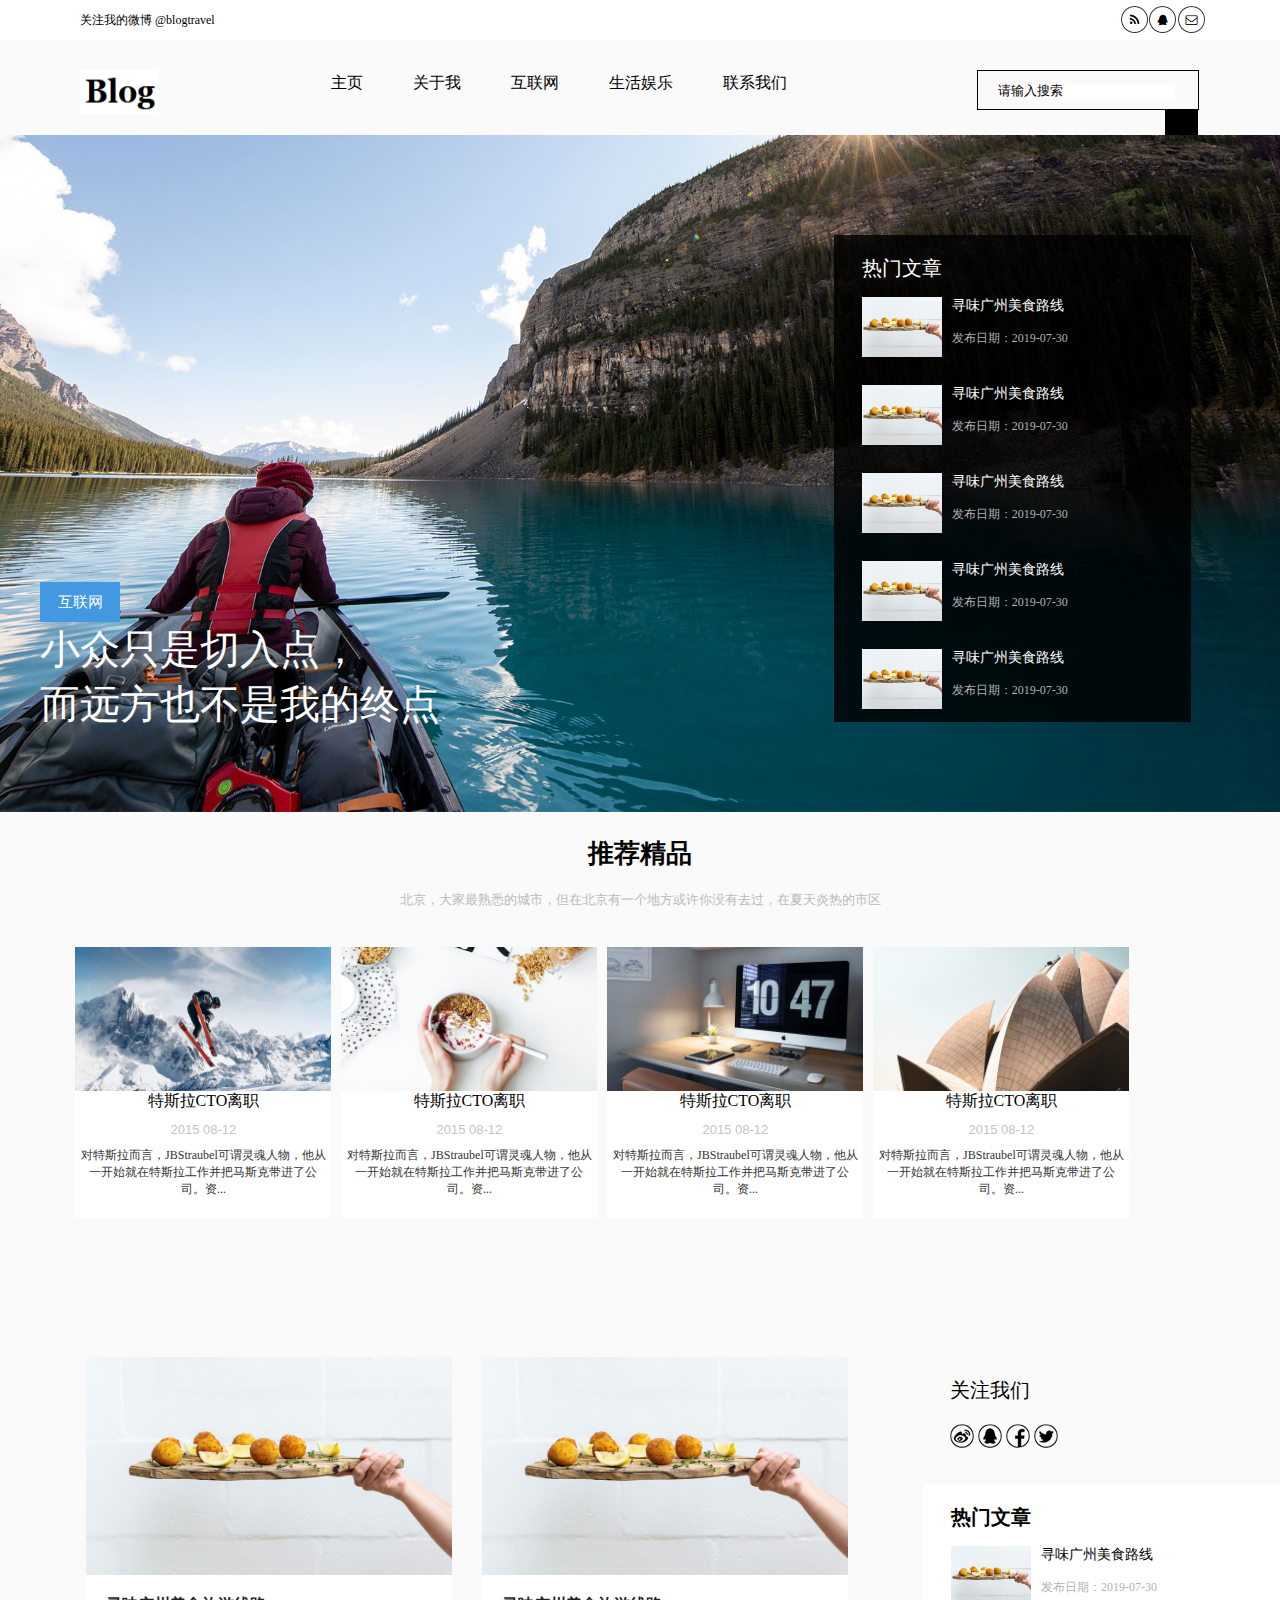
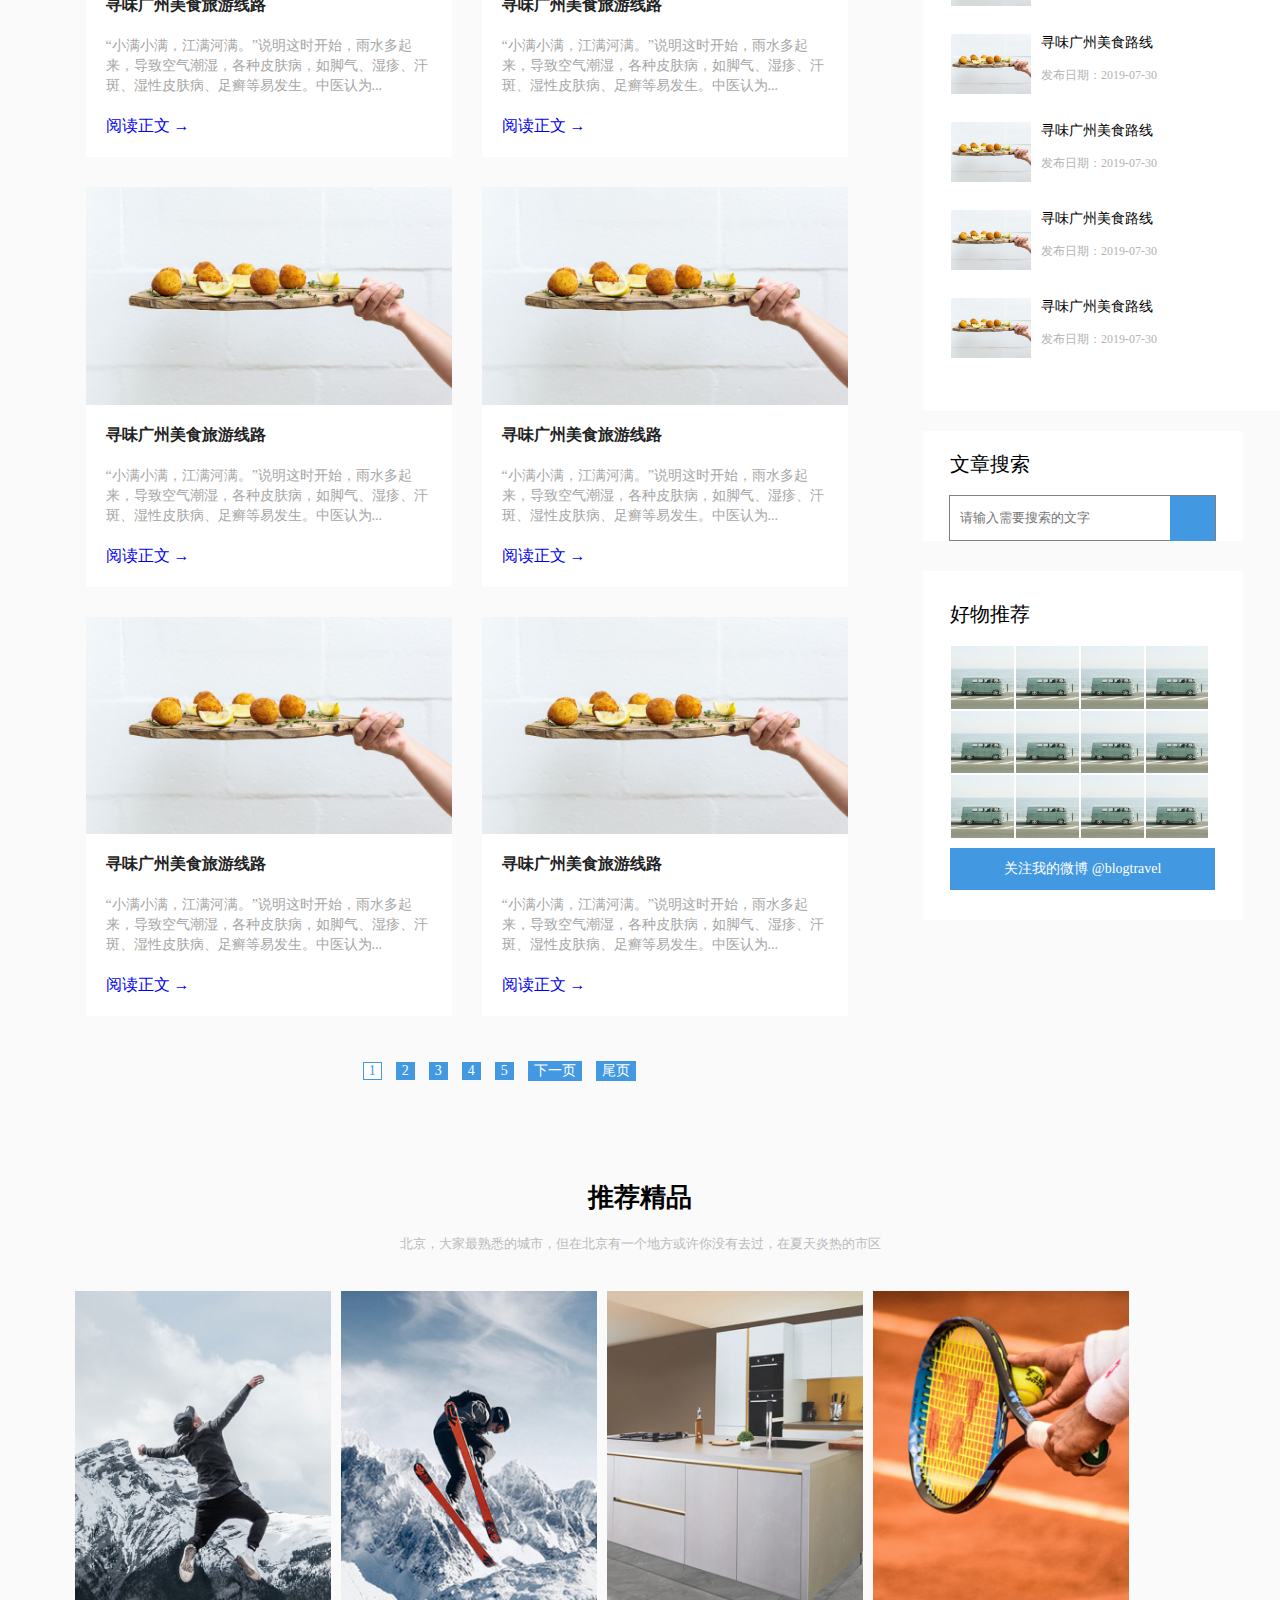
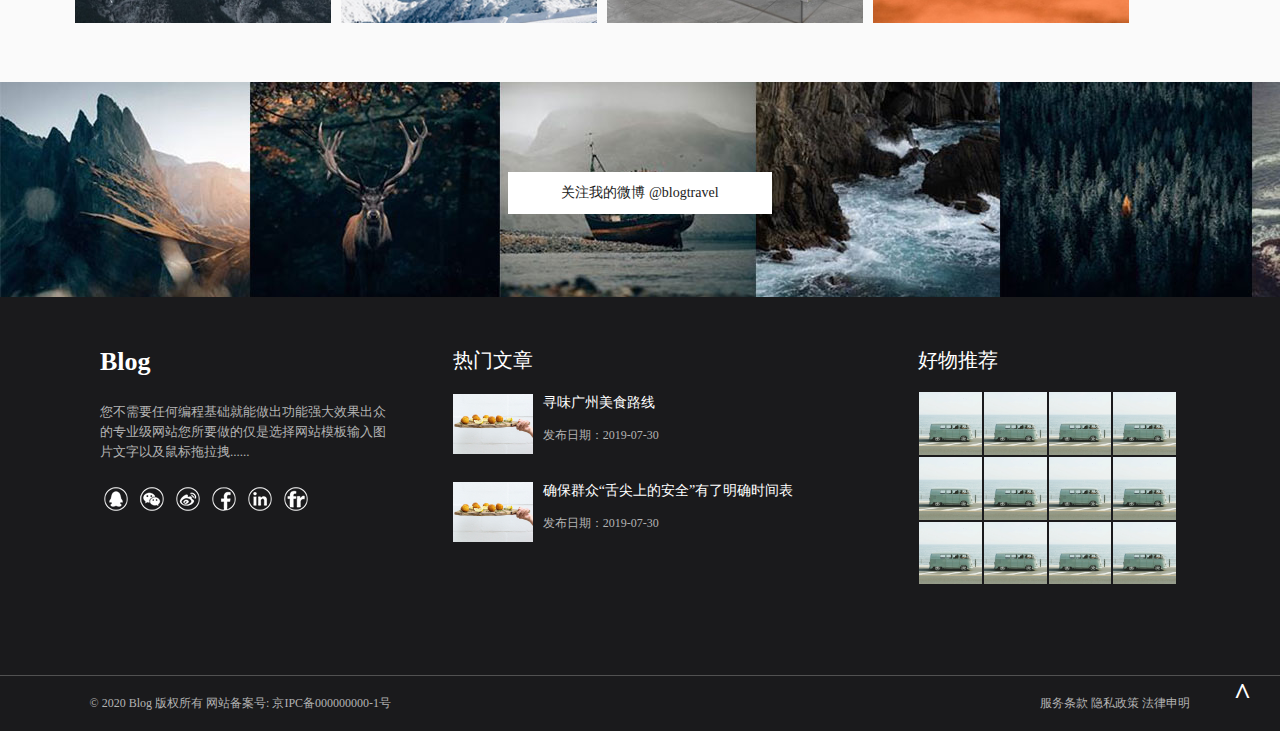
<file: blog/index.html>
<!DOCTYPE html>
<html>
	<head>
		<meta charset="utf-8" />
		<meta name="viewport" content="width=device-width, initial-scale=1.0, minimum-scale=1.0, maximum-scale=1.0, user-scalable=no">
		<title></title>
		<link rel="stylesheet" type="text/css" href="css/index.css"/>
	</head>
	<body>
		<div class="tp">
			<img src="img/bt2.png" />
			<a href="#"></a>
			<span></span>
		</div>
		<div class="box1">
			<div class="head">
				<span>关注我的微博 @blogtravel</span>
				<div class="mgbox">
					<a href="#"></a>
					<a href="#"></a>
					<a href="#"></a>
				</div>
			</div>
			<div class="logbox">
				<img class="log" src="img/ia_100000003.png" />
				<div class="nav">
					<a href="#">主页</a>
					<a href="#">关于我</a>
					<a href="#">互联网</a>
					<a href="#">生活娱乐</a>
					<a href="#">联系我们</a>
				</div>
				<div class="inpbox">
					<div class="inpboxmi">
						<input value="请输入搜索"/>
						<i></i>
					</div>
				</div>
			</div>
		</div>
		<div class="box2">
			<div class="mgtb">
				<div class="bt">
					<span>互联网</span>
				</div>
				<div class="tx1">小众只是切入点，</div>
				<div class="tx2">而远方也不是我的终点</div>
			</div>
			<div class="menu">
				<div class="mulis1">热门文章</div>
				
				<div class="mulis2">
					<img src="img/ia_100000005.jpg"/>
					<div class="listx">
						<a href="#">寻味广州美食路线</a>
						<span>发布日期：2019-07-30</span>
					</div>
				</div>
				<div class="mulis2">
					<img src="img/ia_100000005.jpg"/>
					<div class="listx">
						<a href="#">寻味广州美食路线</a>
						<span>发布日期：2019-07-30</span>
					</div>
				</div>
				<div class="mulis2">
					<img src="img/ia_100000005.jpg"/>
					<div class="listx">
						<a href="#">寻味广州美食路线</a>
						<span>发布日期：2019-07-30</span>
					</div>
				</div>
				<div class="mulis2">
					<img src="img/ia_100000005.jpg"/>
					<div class="listx">
						<a href="#">寻味广州美食路线</a>
						<span>发布日期：2019-07-30</span>
					</div>
				</div>
				<div class="mulis2">
					<img src="img/ia_100000005.jpg"/>
					<div class="listx">
						<a href="#">寻味广州美食路线</a>
						<span>发布日期：2019-07-30</span>
					</div>
				</div>
			</div>
		</div>
		<div class="box3">
			<div class="box3_1">
				<span>推荐精品</span>
				<p>北京，大家最熟悉的城市，但在北京有一个地方或许你没有去过，在夏天炎热的市区</p>
			</div>
			<div class="box3_2">
				<div class="box3_list">
					<img src="img/ia_100000010.jpg"/>
					<div>特斯拉CTO离职</div>
					<span> 2015 08-12 </span>
					<p>对特斯拉而言，JBStraubel可谓灵魂人物，他从一开始就在特斯拉工作并把马斯克带进了公司。资...</p>
				</div>
				<div class="box3_list">
					<img src="img/ia_100000011.jpg"/>
					<div>特斯拉CTO离职</div>
					<span> 2015 08-12 </span>
					<p>对特斯拉而言，JBStraubel可谓灵魂人物，他从一开始就在特斯拉工作并把马斯克带进了公司。资...</p>
				</div>
				<div class="box3_list">
					<img src="img/ia_100000012.jpg"/>
					<div>特斯拉CTO离职</div>
					<span> 2015 08-12 </span>
					<p>对特斯拉而言，JBStraubel可谓灵魂人物，他从一开始就在特斯拉工作并把马斯克带进了公司。资...</p>
				</div>
				<div class="box3_list">
					<img src="img/ia_100000013.jpg" />
					<div>特斯拉CTO离职</div>
					<span> 2015 08-12 </span>
					<p>对特斯拉而言，JBStraubel可谓灵魂人物，他从一开始就在特斯拉工作并把马斯克带进了公司。资...</p>
				</div>
			</div>
		</div>
		<div class="box4">
			<div class="box4_l">
				<div class="box4_lis">
					<img src="img/ia_100000018.jpg"/>
					<span>寻味广州美食旅游线路</span>
					<p>“小满小满，江满河满。”说明这时开始，雨水多起来，导致空气潮湿，各种皮肤病，如脚气、湿疹、汗斑、湿性皮肤病、足癣等易发生。中医认为...</p>
					<a href="#">阅读正文 →</a>
				</div>
				<div class="box4_lis">
					<img src="img/ia_100000018.jpg"/>
					<span>寻味广州美食旅游线路</span>
					<p>“小满小满，江满河满。”说明这时开始，雨水多起来，导致空气潮湿，各种皮肤病，如脚气、湿疹、汗斑、湿性皮肤病、足癣等易发生。中医认为...</p>
					<a href="#">阅读正文 →</a>
				</div>
				<div class="box4_lis">
					<img src="img/ia_100000018.jpg"/>
					<span>寻味广州美食旅游线路</span>
					<p>“小满小满，江满河满。”说明这时开始，雨水多起来，导致空气潮湿，各种皮肤病，如脚气、湿疹、汗斑、湿性皮肤病、足癣等易发生。中医认为...</p>
					<a href="#">阅读正文 →</a>
				</div>
				<div class="box4_lis">
					<img src="img/ia_100000018.jpg"/>
					<span>寻味广州美食旅游线路</span>
					<p>“小满小满，江满河满。”说明这时开始，雨水多起来，导致空气潮湿，各种皮肤病，如脚气、湿疹、汗斑、湿性皮肤病、足癣等易发生。中医认为...</p>
					<a href="#">阅读正文 →</a>
				</div>
				<div class="box4_lis">
					<img src="img/ia_100000018.jpg"/>
					<span>寻味广州美食旅游线路</span>
					<p>“小满小满，江满河满。”说明这时开始，雨水多起来，导致空气潮湿，各种皮肤病，如脚气、湿疹、汗斑、湿性皮肤病、足癣等易发生。中医认为...</p>
					<a href="#">阅读正文 →</a>
				</div>
				<div class="box4_lis">
					<img src="img/ia_100000018.jpg"/>
					<span>寻味广州美食旅游线路</span>
					<p>“小满小满，江满河满。”说明这时开始，雨水多起来，导致空气潮湿，各种皮肤病，如脚气、湿疹、汗斑、湿性皮肤病、足癣等易发生。中医认为...</p>
					<a href="#">阅读正文 →</a>
				</div>
					<div class="pagenav">
					<a href="#">1</a>
					<a href="#">2</a>
					<a href="#">3</a>
					<a href="#">4</a>
					<a href="#">5</a>
					<a href="#">下一页</a>
					<a href="#">尾页</a>
				</div>
			</div>
			<div class="box4_r">
				<div class="box4_r1">
					<div>关注我们</div>
					<span>
						<a href="#"></a>
						<a href="#"></a>
						<a href="#"></a>
						<a href="#"></a>
					</span>
				</div>
				<div class="menu" id="box4_r2">
				<div class="mulis1" id="box4_rs1">热门文章</div>
				
				<div class="mulis2">
					<img src="img/ia_100000005.jpg"/>
					<div class="listx">
						<a href="#" id="a1">寻味广州美食路线</a>
						<span>发布日期：2019-07-30</span>
					</div>
				</div>
				<div class="mulis2">
					<img src="img/ia_100000005.jpg"/>
					<div class="listx">
						<a href="#"  id="a1">寻味广州美食路线</a>
						<span>发布日期：2019-07-30</span>
					</div>
				</div>
				<div class="mulis2">
					<img src="img/ia_100000005.jpg"/>
					<div class="listx">
						<a href="#"  id="a1">寻味广州美食路线</a>
						<span>发布日期：2019-07-30</span>
					</div>
				</div>
				<div class="mulis2">
					<img src="img/ia_100000005.jpg"/>
					<div class="listx">
						<a href="#"  id="a1">寻味广州美食路线</a>
						<span>发布日期：2019-07-30</span>
					</div>
				</div>
				<div class="mulis2">
					<img src="img/ia_100000005.jpg"/>
					<div class="listx">
						<a href="#"  id="a1">寻味广州美食路线</a>
						<span>发布日期：2019-07-30</span>
					</div>
				</div>
			</div>
				<div class="box4_r3">
					<div>文章搜索</div>
					<div>
						<input placeholder="请输入需要搜索的文字" />
						<a href="#"></a>
					</div>
				</div>
				<div class="box4_r4">
					<div>好物推荐</div>
					<div>
						<img src="img/ia_100000028.jpg" />
						<img src="img/ia_100000028.jpg" />
						<img src="img/ia_100000028.jpg" />
						<img src="img/ia_100000028.jpg" />
						<img src="img/ia_100000028.jpg" />
						<img src="img/ia_100000028.jpg" />
						<img src="img/ia_100000028.jpg" />
						<img src="img/ia_100000028.jpg" />
						<img src="img/ia_100000028.jpg" />
						<img src="img/ia_100000028.jpg" />
						<img src="img/ia_100000028.jpg" />
						<img src="img/ia_100000028.jpg" />
					</div>
					<span>关注我的微博 @blogtravel</span>
				</div>
			</div>
		</div>
		<div class="box3" id="b3">
			<div class="box3_1">
				<span>推荐精品</span>
				<p>北京，大家最熟悉的城市，但在北京有一个地方或许你没有去过，在夏天炎热的市区</p>
			</div>
			<div class="box3_2">
				<div class="box3_list" id="b3_list">
					<img src="img/ia_100000040.jpg" id="box3_listimg"/>
					
					<div id="tsl">特斯拉CTO离职</div>
					<span id="rq"> 2015 08-12 </span>
					<p id="tx">对特斯拉而言，JBStraubel可谓灵魂人物，他从一开始就在特斯拉工作并把马斯克带进了公司。资...</p>
					
				</div>
				<div class="box3_list" id="b3_list">
					<img src="img/ia_100000041.jpg" id="box3_listimg"/>
					
					
					<div id="tsl">特斯拉CTO离职</div>
					<span id="rq"> 2015 08-12 </span>
					<p id="tx">对特斯拉而言，JBStraubel可谓灵魂人物，他从一开始就在特斯拉工作并把马斯克带进了公司。资...</p>
				</div>
				<div class="box3_list" id="b3_list">
					<img src="img/ia_100000042.jpg" id="box3_listimg"/>
					
					
					<div id="tsl">特斯拉CTO离职</div>
					<span id="rq"> 2015 08-12 </span>
					<p id="tx">对特斯拉而言，JBStraubel可谓灵魂人物，他从一开始就在特斯拉工作并把马斯克带进了公司。资...</p>
				</div>
				<div class="box3_list" id="b3_list">
					<img src="img/ia_100000043.jpg" id="box3_listimg"/>
					
					
					<div id="tsl">特斯拉CTO离职</div>
					<span id="rq"> 2015 08-12 </span>
					<p id="tx">对特斯拉而言，JBStraubel可谓灵魂人物，他从一开始就在特斯拉工作并把马斯克带进了公司。资...</p>
				</div>
			</div>
		</div>
		<div class="box5">
			<span>关注我的微博 @blogtravel</span>
		</div>
		<div class="box6">
			<div class="box6_list">
				<div class="box6_list1">
					<div>Blog</div>
					<span>您不需要任何编程基础就能做出功能强大效果出众的专业级网站您所要做的仅是选择网站模板输入图片文字以及鼠标拖拉拽......</span>
					<p>
						<a href="#"></a>
						<a href="#"></a>
						<a href="#"></a>
						<a href="#"></a>
						<a href="#"></a>
						<a href="#"></a>
					</p>
				</div>
				<div class="box6_list2">
					<div class="menu" id="menu6">
						<div class="mulis1" id="list_t6">热门文章</div>
						
						<div class="mulis2">
							<img src="img/ia_100000005.jpg"/>
							<div class="listx">
								<a href="#">寻味广州美食路线</a>
								<span>发布日期：2019-07-30</span>
							</div>
						</div>
						<div class="mulis2">
							<img src="img/ia_100000005.jpg"/>
							<div class="listx">
								<a href="#">确保群众“舌尖上的安全”有了明确时间表</a>
								<span>发布日期：2019-07-30</span>
							</div>
						</div>
					</div>
				</div>
				<div class="box6_list3">
					<div class="box4_r4" id="r4">
					<div id="hw">好物推荐</div>
					<div id="imgbox">
						<img src="img/ia_100000028.jpg" />
						<img src="img/ia_100000028.jpg" />
						<img src="img/ia_100000028.jpg" />
						<img src="img/ia_100000028.jpg" />
						<img src="img/ia_100000028.jpg" />
						<img src="img/ia_100000028.jpg" />
						<img src="img/ia_100000028.jpg" />
						<img src="img/ia_100000028.jpg" />
						<img src="img/ia_100000028.jpg" />
						<img src="img/ia_100000028.jpg" />
						<img src="img/ia_100000028.jpg" />
						<img src="img/ia_100000028.jpg" />
					</div>
					
				</div>
					</div>
			</div>
		</div>
		<div class="foot">
			<a href="#">^</a>
			<span class="fsp1">© 2020 Blog 版权所有 网站备案号: 京IPC备000000000-1号</span>
			<span class="fsp2">服务条款   隐私政策   法律申明</span>
		</div>
	</body>
</html>
</file>
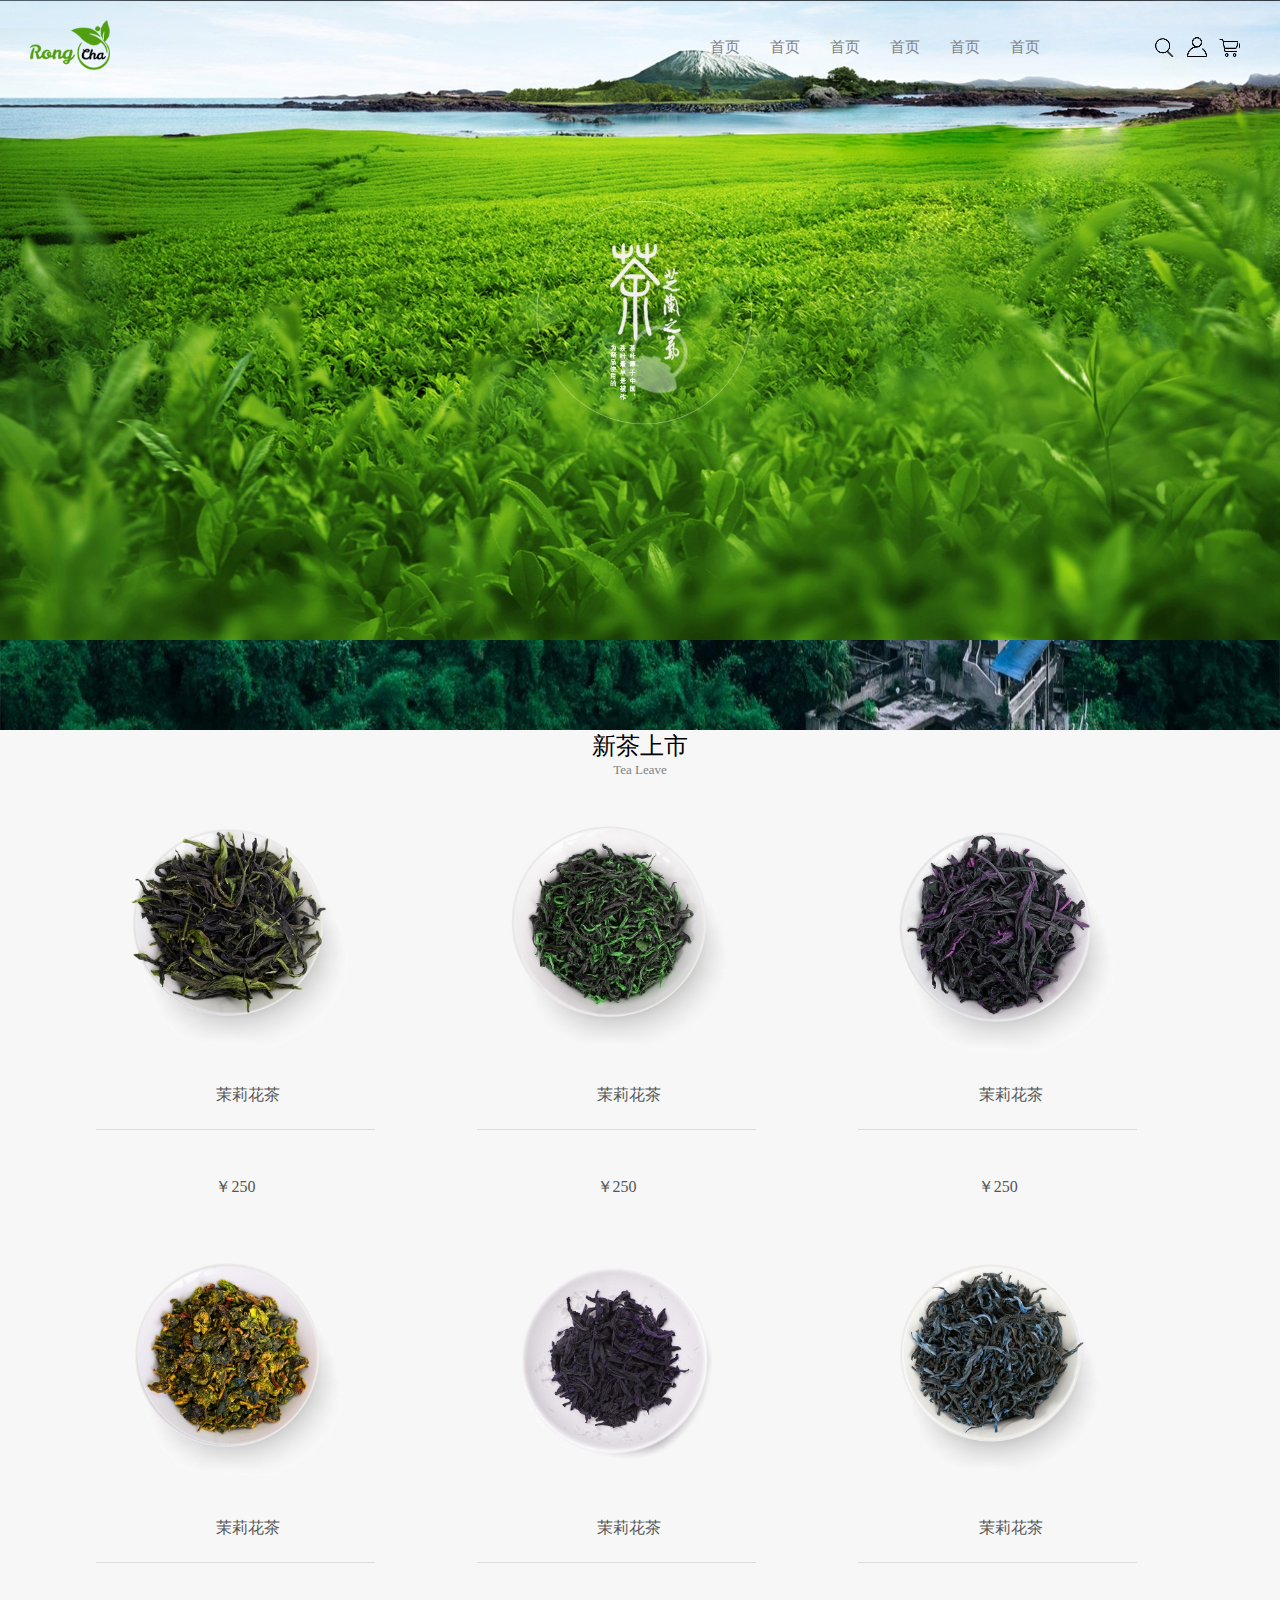
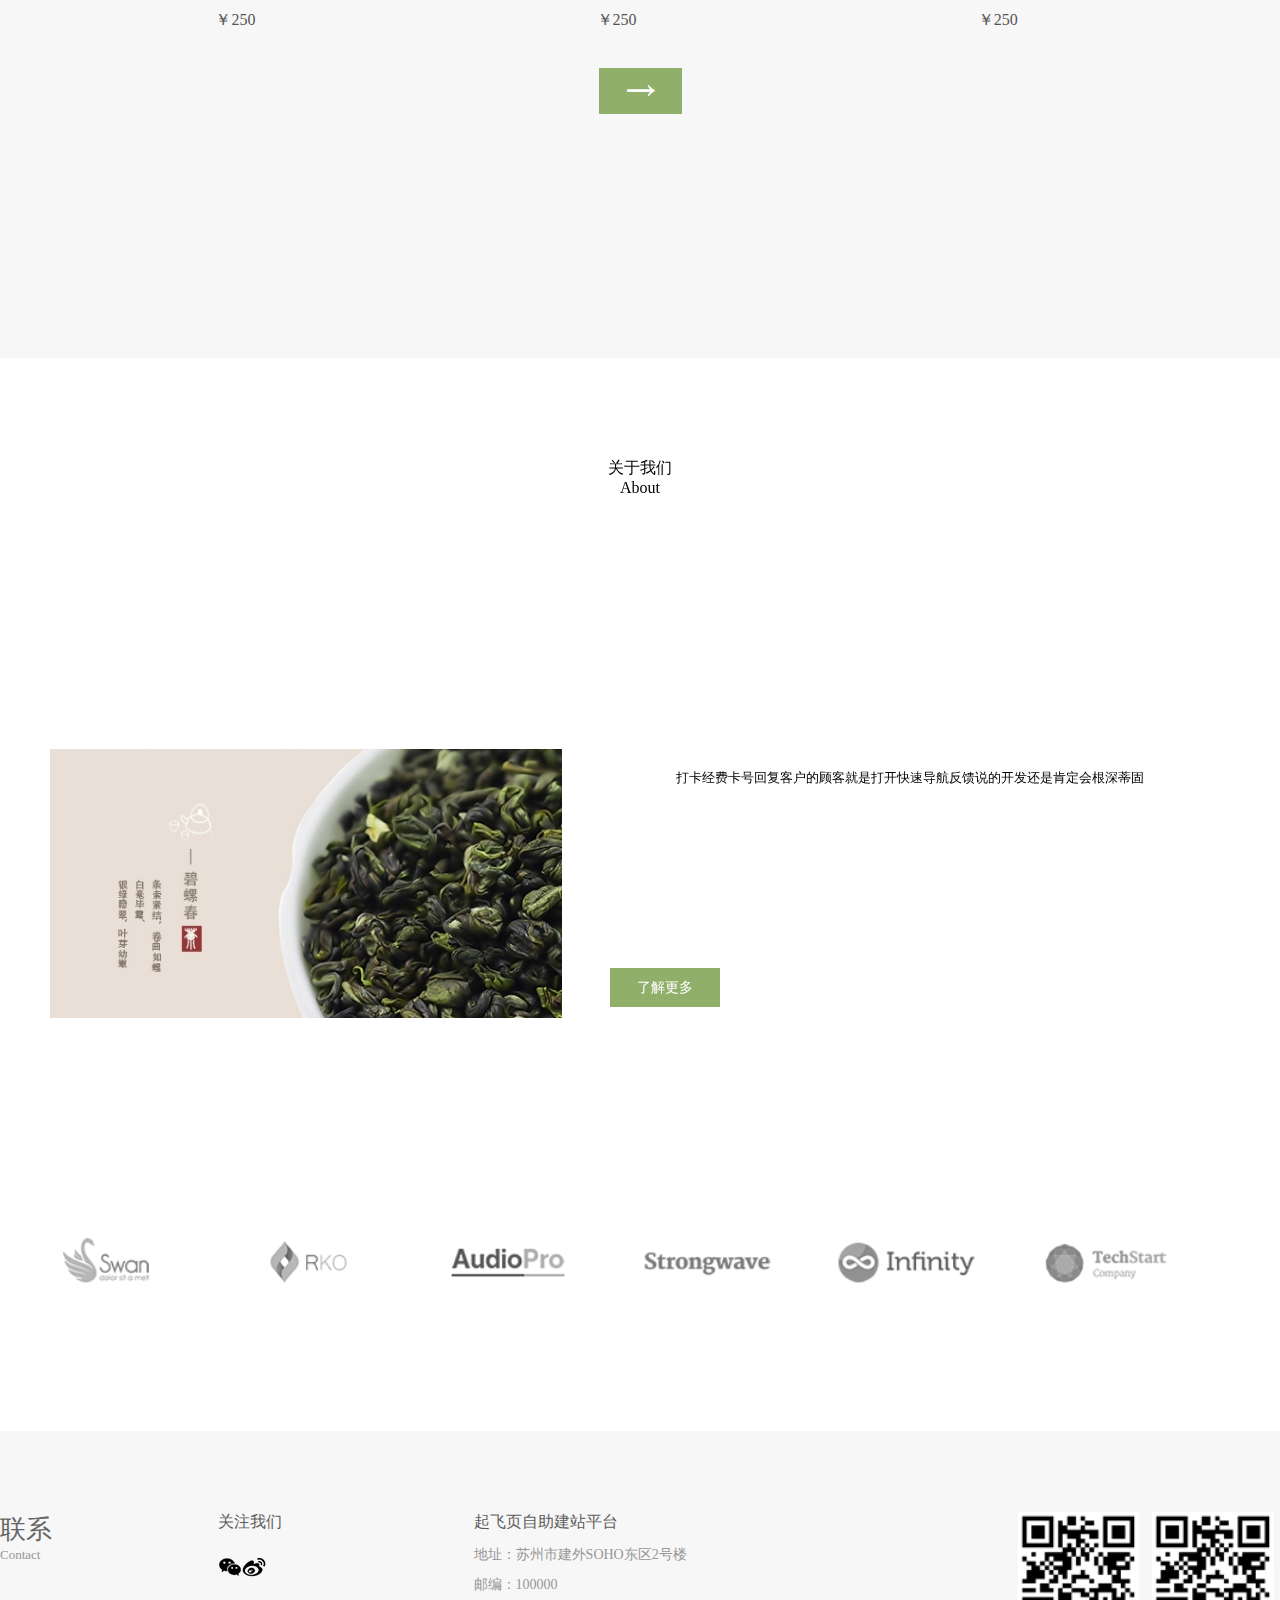
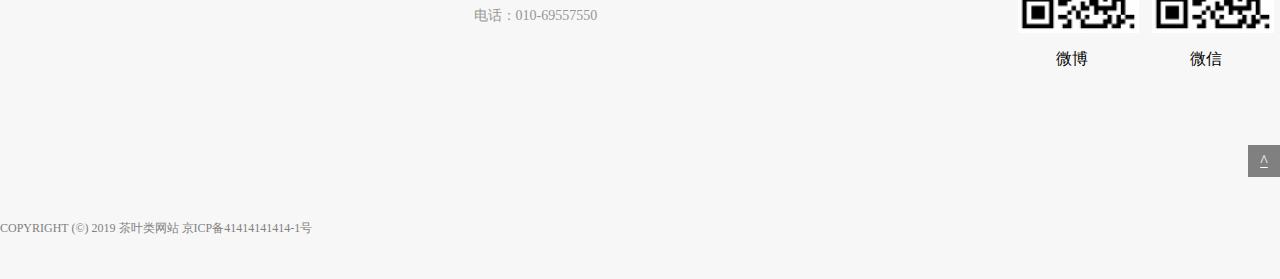
<file: Tet/index.html>
<!DOCTYPE html>
<html>
	<head>
		<meta charset="utf-8" />
		<meta name="viewport" content="width=device-width, initial-scale=1.0, minimum-scale=1.0, maximum-scale=1.0, user-scalable=no">
		<title></title>
		<link rel="stylesheet" type="text/css" href="css/index.css"/>
	</head>
	<body>
		<img class="bgmg" src="img/ia_100000022.jpg" />
		<div class="box1">
			<div class="nav">
				<span class="navl"></span>
				<img class="headmg" src="img/ia_100000002.png"/>
				<ul >
					<li><span>首页</span></li>
					<li><span>首页</span></li>
					<li><span>首页</span></li>
					<li><span>首页</span></li>
					<li><span>首页</span></li>
					<li><span>首页</span></li>
				</ul>
				<div class="navch">
					<span class="navcmg1"></span>
					<span class="navcmg2"></span>
					<span class="navcmg3"></span>
				</div>
			</div>
		</div>
		<div class="box2">
			<div class="b2">
			<div class="xc">
				<p class="xcp1">新茶上市</p>
				<p class="xcp2">Tea Leave</p>
			</div>
		
			<div class="b3">
				<div id="lb1"></div>
				<a>茉莉花茶</a>
				<p class="line"></p>
				<span>￥250</span>
			</div>
			<div>
			<div class="b3">
				<div id="lb2"></div>
				<a>茉莉花茶</a>
				<p class="line"></p>
				<span>￥250</span>
			</div>
			<div class="b3">
				<div id="lb3"></div>
				<a>茉莉花茶</a>
				<p class="line"></p>
				<span>￥250</span>
			</div>
			<div class="b3">
				<div id="lb4"></div>
				<a>茉莉花茶</a>
				<p class="line"></p>
				<span>￥250</span>
			</div>
			<div class="b3">
				<div id="lb5"></div>
				<a>茉莉花茶</a>
				<p class="line"></p>
				<span>￥250</span>
			</div>
			<div class="b3">
				<div id="lb6"></div>
				<a>茉莉花茶</a>
				<p class="line"></p>
				<span>￥250</span>
			</div>
			
			</div>
			<div class="box3">
				<div></div>
			</div>
			</div>
		</div>
		<div class="box4">
			<div class="ab">
				<p class="abp1">关于我们</p>
				<p class="abp2">About</p>
				
				<div class="ab1">
					<img src="img/ia_100000009.jpg"/>
					<div class="text">
						<span>打卡经费卡号回复客户的顾客就是打开快速导航反馈说的开发还是肯定会根深蒂固</span>
						<div class="ab2">
							<div class="txbt">了解更多</div>
						</div>
					</div>
				</div>
			</div>
		</div>
		<div class="box5">
			<img src="img/ia_100000010.png" />
			<img src="img/ia_100000011.png"/>
			<img src="img/ia_100000012.png"/>
			<img src="img/ia_100000013.png"/>
			<img src="img/ia_100000014.png"/>
			<img src="img/ia_100000015.png"/>
		</div>
		<div class="box6">
			<div class="foot1">
				<div class="ft1">
					<div class="ft2">
						<span>联系</span>
						<p>Contact</p>
					</div>
					<div class="ft3">
						<span>关注我们</span>
						<i class="i1"></i>
						<i class="i2"></i>
					</div>
					<div class="ft4">
						<span class="ftsp1">起飞页自助建站平台</span>
						<span class="ftsp2">地址：苏州市建外SOHO东区2号楼</span>
						<span class="ftsp2">邮编：100000</span>
						<span class="ftsp2">电话：010-69557550</span>
						
					</div>
					<div class="ft5">
						<div>
							<img src="img/ia_100000017.png"/>
							<span>微信</span>
						</div>
						<div>
							<img src="img/ia_100000017.png"/>
							<span>微博</span>
						</div>
					</div>
				</div>
			</div>
			<div class="foot2">
				<a href="#">^</a>
			</div>
		</div>
		<div class="box7">COPYRIGHT (©) 2019 茶叶类网站  京ICP备41414141414-1号</div>
	</body>
</html>
</file>
<file: blog/css/index.css>
*{
	margin: 0;
	padding: 0;
}
.box1{
	width: 100vw;
	height: 135px;
	position: relative;
	
}
.head{
	width: 100vw;
	height: 40px;
	position: relative;
	line-height: 40px;
	font-size: 0;
}
.head span{
	font-size: 12px;
	font-weight: 400;
	display: inline-block;
	margin-left: 80px;
}

.head div{
	width: 100px;
	position: absolute;
	top: 12%;
	right: 60px;
}
.mgbox a:first-child{
	width: 29px;
	height: 28px;
	display: inline-block;
	float: left;
	background-image: url(../img/tb.png);
	background-position: -2px -1px;
}
.mgbox a:nth-child(2){
	width: 29px;
	height: 28px;
	display: inline-block;
	float: left;
	background-image: url(../img/tb.png);
	background-position: -34px -1px;
}
.mgbox a:nth-child(3){
	width: 29px;
	height: 28px;
	display: inline-block;
	float: left;
	background-image: url(../img/tb.png);
	background-position: -65px -1px;
}
.logbox{
	width: 100%;
	background: #fafafa;
	overflow: hidden;
	
}
.log{
	width: 78px;
	height: 44px;
	display: block;
	float: left;
	margin-left: 80px;
	margin-top: 30px;
}
.nav{
	
	margin-top: 33px;
	float: left;
	margin-left: 150px;
}
.nav a{
	margin: 0 23px;
	text-decoration: none;
	color: black;
}
.inpbox{
	width: 223px;
	float: right;
	margin-right: 80px;
}
.inpboxmi{
	width: 220px;
	height: 38px;
	border: solid 1px black;
	line-height: 38px;
	margin-top: 30px;

}
.inpboxmi input{
	margin-left: 20px;
	border: none;
}
.inpboxmi i{
	width: 33px;
	height: 100%;
	display: block;
	float: right;
	background: black;
}
.box2{
	width: 100vw;
	padding: 80px 40px;
	background-image:url(../img/ia_100000067.jpg);
	background-size: 100% 100%;
	position: relative;
}
.mgtb{
	width: 45%;
	position: absolute;
	left: 40px;
	bottom: 80px;
	
}
.bt{
	width: 100%;
}
.bt span{
	clear: both;
	width: 80px;
	height: 40px;
	display: block;
	color: white;
	text-align: center;
	line-height: 40px;
	font-size: 15px;
	font-weight: 400;
	background: #4299e1;
}
.tx1{
	width: 100%;
	color: white;
	font-size: 40px;
	font-weight: 400;
}
.tx2{
	width: 100%;
	color: white;
	font-size: 40px;
	font-weight: 400;
}
.menu{
	width: 23.5vw;
	background: rgba(0,0,0,0.8);
	position: relative;
	left: 62vw;
	padding: 0 2.2vw;
	
}
.mulis2{
	width: 100%;
	height: 78px;
	margin: 10px auto;
	position: relative;
	
}
.mulis2 img{
	
	display: block;
	position: absolute;
	top: 5px;
	left: 0px;
	
}
.listx{
	width: 60%;
	font-size: 14px;
	
	position: absolute;
	top: 5px;
	left: 90px;
	
}
.mulis1{
	width: 82%;
	margin-top: 20px;
	margin-bottom: 30px;
	position: relative;
	top: 20px;
	font-size: 20px;
	color: white;
}
.listx a{
	font-size: 14px;
	color:white;
	text-decoration: none;
	
	display: block;
}
.listx span{
	font-size: 12px;
	display: block;
	color: #b3b3b3;
	margin-top: 15px;
}
.box3{
	background: #fafafa;
	width: 100vw;
	height: 36vw;
	
}
.box3_1{
	width:89%;
	height: 70px;
	position: relative;
	top: 24px;
	margin: auto;
}
.box3_1 span{
	width: 481px;
	display: block;
	margin: 0 auto;
	font-size: 26px;
	text-align: center;
	font-weight: 700;
}
.box3_1 p{
	width: 481px;
	display: block;
	margin: 20px auto;
	font-size: 13px;
	color: #bababa;
	text-align: center;
}
.box3_2{
	width: 89%;
	margin: 5px auto;
	position: relative;
	top: 55px;
}
.box3_list{
	background: white;
	width: 20vw;
	float: left;
	margin: 5px;
	
}
.box3_list img{
	display: block;
	width: 100%;
	margin: 0 auto;
}
.box3_list div{
	text-align: center;
}
.box3_list span{
	font-family: arial;
	font-size: 13px;
	display: block;
	text-align: center;
	color: #c4c4c4;
	margin: 10px 5px;
}
.box3_list p{
	font-size: 12px;
	display: block;
	color: #333333;
	word-break: break-all;
	text-align: center;
	margin: 0 5px;
	margin-bottom: 20px;
}
.box4{
	width: 100vw;
	background: #fafafa;
	overflow: hidden;
}
.box4_l{
	width: 66.2vw;
	margin-top: 84px;
	margin-left: 5.9vw;
	position: relative;
	float: left;
}
.box4_l div:nth-child(1){
	margin-left: 10px;
}
.box4_l div:nth-child(2){
	margin-left: 30px;
}
.box4_l div:nth-child(3){
	margin-left: 10px;
	margin-top: 30px;
}
.box4_l div:nth-child(4){
	margin-left: 30px;
	margin-top: 30px;
}
.box4_l div:nth-child(5){
	margin-left: 10px;
	margin-top: 30px;
}
.box4_l div:nth-child(6){
	margin-left: 30px;
	margin-top: 30px;
}
.box4_lis{
	width: 28.6vw;
	float: left;
	background: white;
}
.box4_lis img{
	width: 100%;
	display: block;
}
.box4_lis span{
	font-weight: 700;
	color: #222222;
	display: block;
	margin-top: 20px;
	margin-left: 20px;
}
.box4_lis p{
	display: block;
	font-size: 14px;
	color: #a6a6a6;
	line-height:20px;
	margin: 20px;
}
.box4_lis a{
	text-decoration: none;
	display: block;
	margin-left: 20px;
	margin-bottom: 20px;
}
.box4_r{
	width: 26vw;
	position: relative;
	float: left;
	margin-top: 84px;
	
}
#box4_r2{
	position: static;
	width: 25vw;
	background: white;
	padding-bottom: 30px;
}
#box4_rs1{
	margin-bottom: 30px;
	position: relative;
	top: 20px;
	color: black;
	font-weight: 700;
	background: white;
}
.box4_r1{
	width: 25vw;
}
.box4_r1 div{
	width: 20.7vw;
	font-size: 20px;
	font-weight: 400;
	margin: 20px auto;
}
.box4_r1 span{
	width: 20.7vw;
	display: block;
	margin: 0 auto;
	margin-bottom: 32px;
}
.box4_r1 span a:nth-child(1){
	width: 24px;
	height: 24px;
	display: inline-block;
	background-image: url(../img/ia_100000074.png);
	background-position: -24px -72px;
}
.box4_r1 span a:nth-child(2){
	width: 24px;
	height: 24px;
	display: inline-block;
	background-image: url(../img/ia_100000074.png);
	background-position: -48px -72px;
}
.box4_r1 span a:nth-child(3){
	width: 24px;
	height: 24px;
	display: inline-block;
	background-image: url(../img/ia_100000074.png);
	background-position: -96px -72px;
}
.box4_r1 span a:nth-child(4){
	width: 24px;
	height: 24px;
	display: inline-block;
	background-image: url(../img/ia_100000074.png);
	background-position: -192px -72px;
}
.box4_r3{
	width: 25vw;
	margin-top: 20px;
	background: white;
}
.box4_r3 div{
	width: 20.7vw;
	height: 44px;
	margin: 0 auto;
	font-size: 20px;
}
.box4_r3 div:first-child{
	position: relative;
	top: 20px;
	margin-bottom: 20px;
}
.box4_r3 div:nth-child(2){
	border: solid 1px grey;
	line-height: 38px;
	position: relative;
	margin-bottom: 30px;
	
}
.box4_r3 div:nth-child(2) input{
	width: 15.5vw;
	margin-left: 10px;
	border: none;
	
}
.box4_r3 div:nth-child(2) a{
	width: 45px;
	height: 45px;
	display: block;
	position: absolute;
	top: 0;
	right: 0;
	background: #4299e1;
}
.box4_r4{
	width: 25vw;
	margin-top: 20px;
	padding-top: 30px;
	padding-bottom: 30px;
	background: white;
	
}
.box4_r4 div:nth-child(1){
	width: 20.7vw;
	height: 44px;
	margin: 0 auto;
	font-size: 20px;
}
.box4_r4 div:nth-child(2){
	width: 20.7vw;
	height: 15.9vw;
	margin: 0 auto;
}
.box4_r4 div:nth-child(2) img{
	width: 4.9vw;
	height: 4.9vw;
	display: block;
	float: left;
	margin: 1px;
}
.box4_r4 span{
	width: 20.7vw;
	display: block;
	font-size: 14px;
	margin: 0 auto;
	color: white;
	background: #4299e1;
	text-align: center;
	padding-top: 12px;
	padding-bottom: 12px;
}
.pagenav{
	width: 100%;
	float: left;
	text-align: center;
	margin-top: 40px;
	margin-bottom: 70px;
}
.pagenav a{
	display: inline-block;
	text-decoration: none;
	font-size: 14px;
	margin: 5px;
	padding: 0px 5px;
	color: white;
	background: #4299e1;
	border: solid 1px #4299e1;
}
.pagenav a:first-child{
	color: #4299e1;
	background: white;
}
#b3{
	padding-bottom: 65px;
	overflow: hidden;
}
.box5{
	width: 100%;
	height: 215px;
	background-image: url(../img/ia_100000068.jpg);
}
.box5 span{
	width: 20.7vw;
	display: block;
	font-size: 14px;
	margin: 0 auto;
	color: rgb(33, 33, 33);
	background: white;
	text-align: center;
	padding-top: 12px;
	padding-bottom: 12px;
	position: relative;
	top: 90px;
}
.box6{
	width: 100vw;
	overflow: hidden;
	padding: 50px 80px;
	background:#1a1a1c;
}
.box6_list{
	position: relative;
}
.box6_list1{
	float: left;
	width: 26vw;
	padding: 0px 20px;
	
}
.box6_list1 div{
	color: white;
	font-family:georgia;
	font-size: 26px;
	font-weight: 700;
}
.box6_list1 span{
	margin-top: 25px;
	display: block;
	margin-right: 42px;
	font-size: 13px;
	line-height: 20px;
	color: #b3b3b3;
}
.box6_list1 p{
	margin-top: 25px;
	display: block;
}
.box6_list1 p a{
	width: 24px;
	height: 24px;
	display: inline-block;
	margin: 0 4px;
}
.box6_list1 p a:first-child{
	background-image: url(../img/ia_100000074.png);
	background-position: -48px -120px;
}
.box6_list1 p a:nth-child(2){
	background-image: url(../img/ia_100000074.png);
	background-position: -0px -120px;
}
.box6_list1 p a:nth-child(3){
	background-image: url(../img/ia_100000074.png);
	background-position: -24px -120px;
}
.box6_list1 p a:nth-child(4){
	background-image: url(../img/ia_100000074.png);
	background-position: -96px -120px;
}
.box6_list1 p a:nth-child(5){
	background-image: url(../img/ia_100000074.png);
	background-position: -144px -120px;
}
.box6_list1 p a:nth-child(6){
	background-image: url(../img/ia_100000074.png);
	background-position: -168px -120px;
}
.box6_list2{
	float: left;
	width: 34.2vw;
}
#menu6{
	clear: both;
	position: static;
	background: transparent;
	width: 100%;
	padding: 0;
}
#list_t6{
	margin-top: 0;
	margin-bottom: 15px;
	position: static;
}
.box6_list3{
	float: left;
}
#r4{
	clear: both;
	background: transparent;
	margin-top: 0px;
	padding-top: 0px;
}
#hw{
	color: white;
}
.foot{
	width: 100%;
	height: 55.5px;
	border-top: solid 1px #515151;
	background:#1a1a1c;
	position: relative;
	
}
.fsp1{
	display:inline-block;
	float: left;
	color: #b3b3b3;
	font-size: 12px;
	font-weight: 400;
	margin-top: 19.7px;
	margin-left: 7vw;
}
.fsp2{
	display:inline-block;
	margin-top: 19.7px;
	float: right;
	color: #b3b3b3;
	font-size: 12px;
	font-weight: 400;
	margin-right: 7vw;
}
.foot a{
	width: 35px;
	height: 35px;
	display: block;
	font-size: 30px;
	color: white;
	font-weight: 700;
	text-align: center;
	line-height: 35px;
	text-decoration: none;
	position: absolute;
	top: 0px;
	right: 20px;
}
#a1{
	color: black;
}
.tp{
	display: none;
	width: 100%;
	height: 60px;
	background: white;
	position: fixed;
	top: 0px;
	left: 0px;
	z-index: 100;
}
.tp img{
	float: left;
	display: block;
}
.tp a{
	width: 88px;
	height: 46px;
	display:block;
	background-image: url(../img/ia_100000004.png);
	background-size: 100% 100%;
	float: left;
	margin-top: 5px;
	margin-left: 34.7vw;
}
.tp span{
	width: 24px;
	height: 25px;
	display: block;
	background-image: url(../img/ia_100000074.png);
	background-position: 0px -72px;
	margin: 17.5px;
	float: right;
}
#tsl{
	display: none;
}
#rq{
	display: none;
}
#tx{
	display: none;
}
@media only screen and (max-width: 1000px) {
	.tp{
		display: block;
	}
	.box1{
		display: none;
	}
	.menu{
		display: none;
	}
	.box2{
		
		margin-top: 60px;
		padding-top: 50px;
		padding-left: 28px;
		padding-bottom: 50px;
	}
	.mgtb{
		
		
		position: static;
	}
	.tx1{
		font-size: 30px;
	}
	.tx2{
		font-size: 30px;
	}
	.box3{
		height: auto;
		
	}
	.box3_2{
		width: 95.7vw;
	}
	.box3_list{
		float: none;
		margin: 0;
		width: 100%;
	}
	.box3_list div{
		margin-top: 20px;
	}
	.box3_1 span{
		font-size: 16px;
	}
	.box4{
		width: 95.6vw;
		
	}
	.box4_r{
		display: none;
	}
	.box4_l{
		width: 100%;
	}
	.box4_lis{
		width: 100%;
		float: none;
		margin: 0px;
	}
	.box4_l div:nth-child(1){
		margin-left: 0px;
	}
	.box4_l div:nth-child(2){
		margin-left: 0px;
	}
	.box4_l div:nth-child(3){
		margin-left: 0px;
	}
	.box4_l div:nth-child(4){
		margin-left: 0px;
	}
	.box4_l div:nth-child(5){
		margin-left: 0px;
	}
	.box4_l div:nth-child(6){
		margin-left: 0px;
	}
	#b3_list{
		margin-top: 20px;
		height: auto;
		overflow: hidden;
		background: #555555;
	}
	#tsl{
		color: white;
		text-align: left;
		margin-left: 20px;
		display: block;
	}
	#rq{
		display: block;
		text-align: left;
		margin-left: 20px;
	}
	#tx{
		color: white;
		display: block;
		text-align: left;
		margin-left: 20px;
	}
	.box5{
		height: 139px;
		background-size: 100% 100%;
	}
	.box5 span{
		width:95vw ;
		top: 48px;
	
	}
	.box6{
		padding-left: 0px;
		padding-bottom: 0;
	}
	.box6_list1{
		width: auto;
		float: none;
	}
	.box6_list3{
		padding-bottom: 0;
		margin-top: 34px;
		width: 95.7vw;
		width: auto;
		float: none;
	}
	#r4{
		width:auto;
		padding-bottom: 0;
	}
	#hw{
		width:auto;
		height: auto;
		margin-left: 20px;
	}
	#imgbox{
		width: auto;
		margin: 0;
		height: 134px;
	}
	#r4 img{
		width: 9.2vw;
		height: 9.2vw;
		margin-top: 1px;
		margin-left: 6.4vw;
		padding-bottom: 0;
	}
	.foot{
		height: auto;
	}
	.fsp1{
		float: none;
	}
	.fsp2{
		float: none;
		margin-left: 7vw;
		margin-bottom: 19.7px;
	}
}
</file>
<file: Tet/css/index.css>
*{
	margin: 0;
	padding: 0;
	
}
.bgmg{
	width: 100%;
	height: 100vh;
	position: fixed;
	z-index: 1;
}
.box1{
	width: 100vw;
	height: 50vw;
	position: relative;
	z-index: 2;
	background: url(../img/ia_100000019.jpg) no-repeat 0px 0px/100% 100%;
}
.nav{
	width: calc(100% - 60px);
	margin: 0 auto;
	height: 7.4vw;
	position: relative;
}
.navl{
	width: 19px;
	height: 13px;
	display: none;
	position: absolute;
	top: 2.3vw;
	left: 1.8vw;
	background-image: url(../img/line.png);
	background-size: 100% 100%;
}
.headmg{
	width: 80px;
	height: 50px;
	display: block;
	margin-top: calc((7vw - 50px)/2);
	float: left;
}
.nav ul{
	display: inline-block;
	position: relative;
	top:calc((100% - 30px)/2);
	float: right;
	margin-right: 200px;
	height: 30px;
}
.nav ul li{
	list-style-type: none;
	height: 30px;
	font-size: 15px;
	font-weight: 400;
	color: gray;
	float: left;
	margin-left: 20px;
}
.nav ul li span{
	width: 40px;
	height: 30px;
	line-height: 30px;
	display: inline-block;
}
.navch{
	clear: both;
	height: 30px;
	position: absolute;
	top: calc((7.3vw - 22px)/2);
	right: 0px;
	}
.navch span{
	width: 22px;
	height: 22px;
	display:inline-block;
	
	float: right;
	margin-right: 10px;
}
.navcmg3{
	background-image: url(../img/jinhling.png);
	background-position: 0px 0px;	
}
.navcmg2{
	background-image: url(../img/jinhling.png);
	background-position: -47px 0px;	
}
.navcmg1{
	background-image: url(../img/jinhling.png);
	background-position: -90px 0px;	
}
.box2{
	width: 100vw;
	height: 96vw;
	background:#f7f7f7;
	position: relative;
	z-index: 3;
}
.b2{
	width: 93vw;
	height: 85vw;
	margin: 7vw auto;
	
}
.xc{
	width: 100%;
	height: 54px;
	text-align: center;
	
}
.xcp1{
	font-size: 24px;
	font-weight: 400;
}
.xcp2{
	font-size: 13px;
	font-weight: 400;
	color: gray;
}

.b3{
	
	width: 29vw;
	height: 33vw;
	margin: 5px;
	float: left;
	position: relative;
	z-index: 4;
}
.b3 div{
	width: 21.8vw;
	height: 21.8vw;
	
	margin: 5px auto;
}
.b3 span{
	display: block;
}
.b3 a{
	width: 100%;
	display: block;
	text-align: center;
	color: #555555;
	margin: 1vw;
	font-weight: 400;
}
.b3 span{
	width: 100%;
	display: block;
	position: absolute;
	bottom: 1vw;
	text-align: center;
	color: #555555;
	font-weight: 400;
}
.line{
	display: block;
	width: 21.8vw;
	height: 1px;
	margin: 1.8vw auto;
	background: gainsboro;
}
#lb1{
	background-image: url(../img/ia_100000003.jpg);
	background-size: 100% 100%;
}
#lb2{
	background-image: url(../img/ia_100000004.jpg);
	background-size: 100% 100%;
}
#lb3{
	background-image: url(../img/ia_100000005.jpg);
	background-size: 100% 100%;
}
#lb4{
	background-image: url(../img/ia_100000006.jpg);
	background-size: 100% 100%;
}
#lb5{
	background-image: url(../img/ia_100000007.jpg);
	background-size: 100% 100%;
}
#lb6{
	background-image: url(../img/ia_100000008.jpg);
	background-size: 100% 100%;
}
.box3{
	width: 100%;
	height: 55px;
	float: left;
	margin: 20px auto;
	position: relative;
	z-index: 5;
}
.box3 div{
	width: 84px;
	height: 46px;
	background-image: url(../img/btn.png);
	margin: 0px auto;
}
.box4{
	width: 93vw;
	height:53vw;
	margin: 7vw auto;
	margin-top: 100px;
	
	position: relative;
	z-index: 6;
}
.ab{
	width: 100%;
	height: 60px;
	text-align: center;
	
}
.ab1{
	width: 100%;
	height: 26vw;
	background: white;
	position: absolute;
	bottom: 60px;
	
}
.ab1 img{
	clear: both;
	display: block;
	width: 40vw;
	height: 21vw;
	margin-top: 5px;
	margin-left: 5px;
}
.text{
	width: 50vw;
	height: 23vw;
	
	position: absolute;
	top: 5px;
	right: 5px;
	
}
.text span{
	clear: both;
	width: 39vw;
	display: block;
	height: 14vw;
	font-size: 13px;
	margin: 20px auto;
}
.ab2{
	width: 100%;
	height: 39px;
	
	
}
.txbt{
	width: 110px;
	height: 39px;
	margin-left: 20px;
	text-align: center;
	line-height: 39px;
	font-size: 14px;
	float: left;
	color: white;
	background: #90af6b;
}
.box5{
	width: 100vw;
	height: 16vw;
	position: relative;
	background: white;
	z-index: 7;
}
.box5 img{
	width: 14vw;
	height: 5.6vw;
	display: inline-block;
	float: left;
	margin-left: 20px;
	margin-top: auto;
}
.box6{
	width: 100%;
	height: 27vw;
	background: #f7f7f7;
	position: relative;
	z-index: 8;
}
.foot1{
	width: 100%;
	height: 19vw;
	
	position: relative;
}
.foot2{
	width: 100%;
	height: 8vw;
	position: relative;
}
.ft1{
	width: 100%;
	height: 12.7vw;
	
	position: absolute;
	bottom: 0px;
}
.ft2{
	width: 17vw;
	height: 100%;
	float: left;
}
.ft2 span{
	font-size: 26px;
	color: #666666;
}
.ft2 p{
	font-size: 13px;
	color: #969696;
}
.ft3{
	width: 20vw;
	height: 100%;
	float: left;
}
.ft3 span{
	width: 100%;
	display: block;
	
	font-size: 16px;
	color: rgb(93, 93, 93);
}
.i1{
	width: 24px;
	height: 21px;
	background-image: url(../img/ia_100000024.png);
	background-position: 0px -99px;
	display: block;
	margin-top: 2vw;
	float: left;
}
.i2{
	width: 24px;
	height: 21px;
	background-image: url(../img/ia_100000024.png);
	background-position: -24px -99px;
	display: block;
	margin-top: 2vw;
	float: left;
}
.ft4{
	width: 25vw;
	height: 100%;
	float: left;
}
.ft4 span{
	width: 100%;
	display: block;
}
.ftsp1{
	font-size: 16px;
	color: rgb(93, 93, 93);
	margin-bottom: 5px;
}
.ftsp2{
	font-size: 14px;
	color: #969696;
	margin-top: 1vw;
}
.ft5{
	width: 32vw;
	height: 100%;
	float: right;
	
}
.ft5 div{
	width: 10.5vw;
	height: 100%;
	float: right;
	position: relative;
}
.ft5 div img{
	width: 9.5vw;
	height: 9.5vw;
	display: block;
	margin: 0 auto;
}
.ft5 div span{
	width: 9.5vw;
	height: 25px;
	display: block;
	text-align: center;
	position: absolute;
	bottom: 0px;
}
.foot2 a{
	width: 32px;
	height: 32px;
	display: block;
	text-align: center;
	line-height: 32px;
	background: gray;
	color: white;
	position: absolute;
	right: 0px;
	bottom: 0px;
}
.box7{
	width: 100%;
	height: 8vw;
	position: relative;
	z-index: 50;
	font-size: 12px;
	color: #808080;
	background: #f7f7f7;
	line-height: 8vw;
}
@media only screen and (max-width: 900px) {
	.nav ul{
		display: none;
	}
	.nav{
		width: 100%;
		background: white;
		position: fixed;
		z-index: !important;
	}
	.nav img{
		clear: both;
		position: absolute;
		top: 0px;
		left: 45.5vw;
	}
	.navcmg3{
		opacity: 0;
		
	}
	.navl{
		display: block;
	}
	
}
</file>
